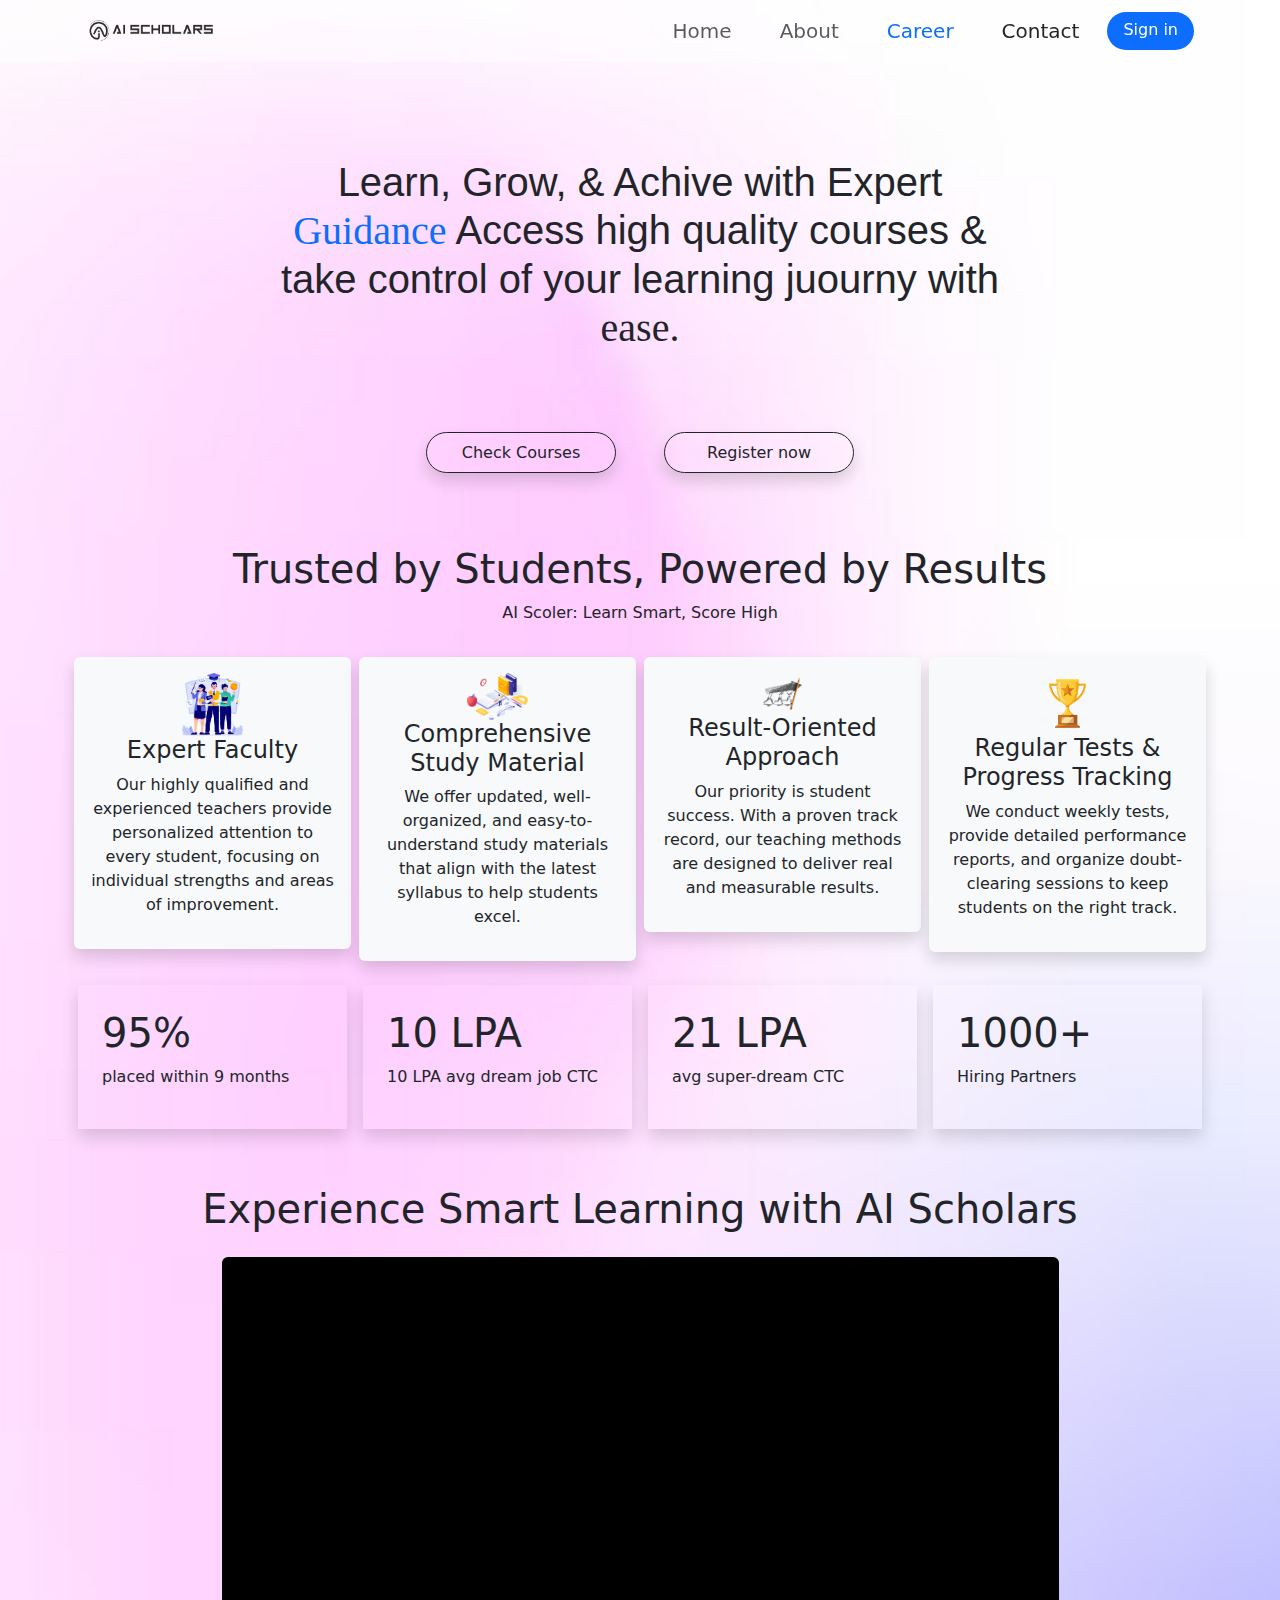
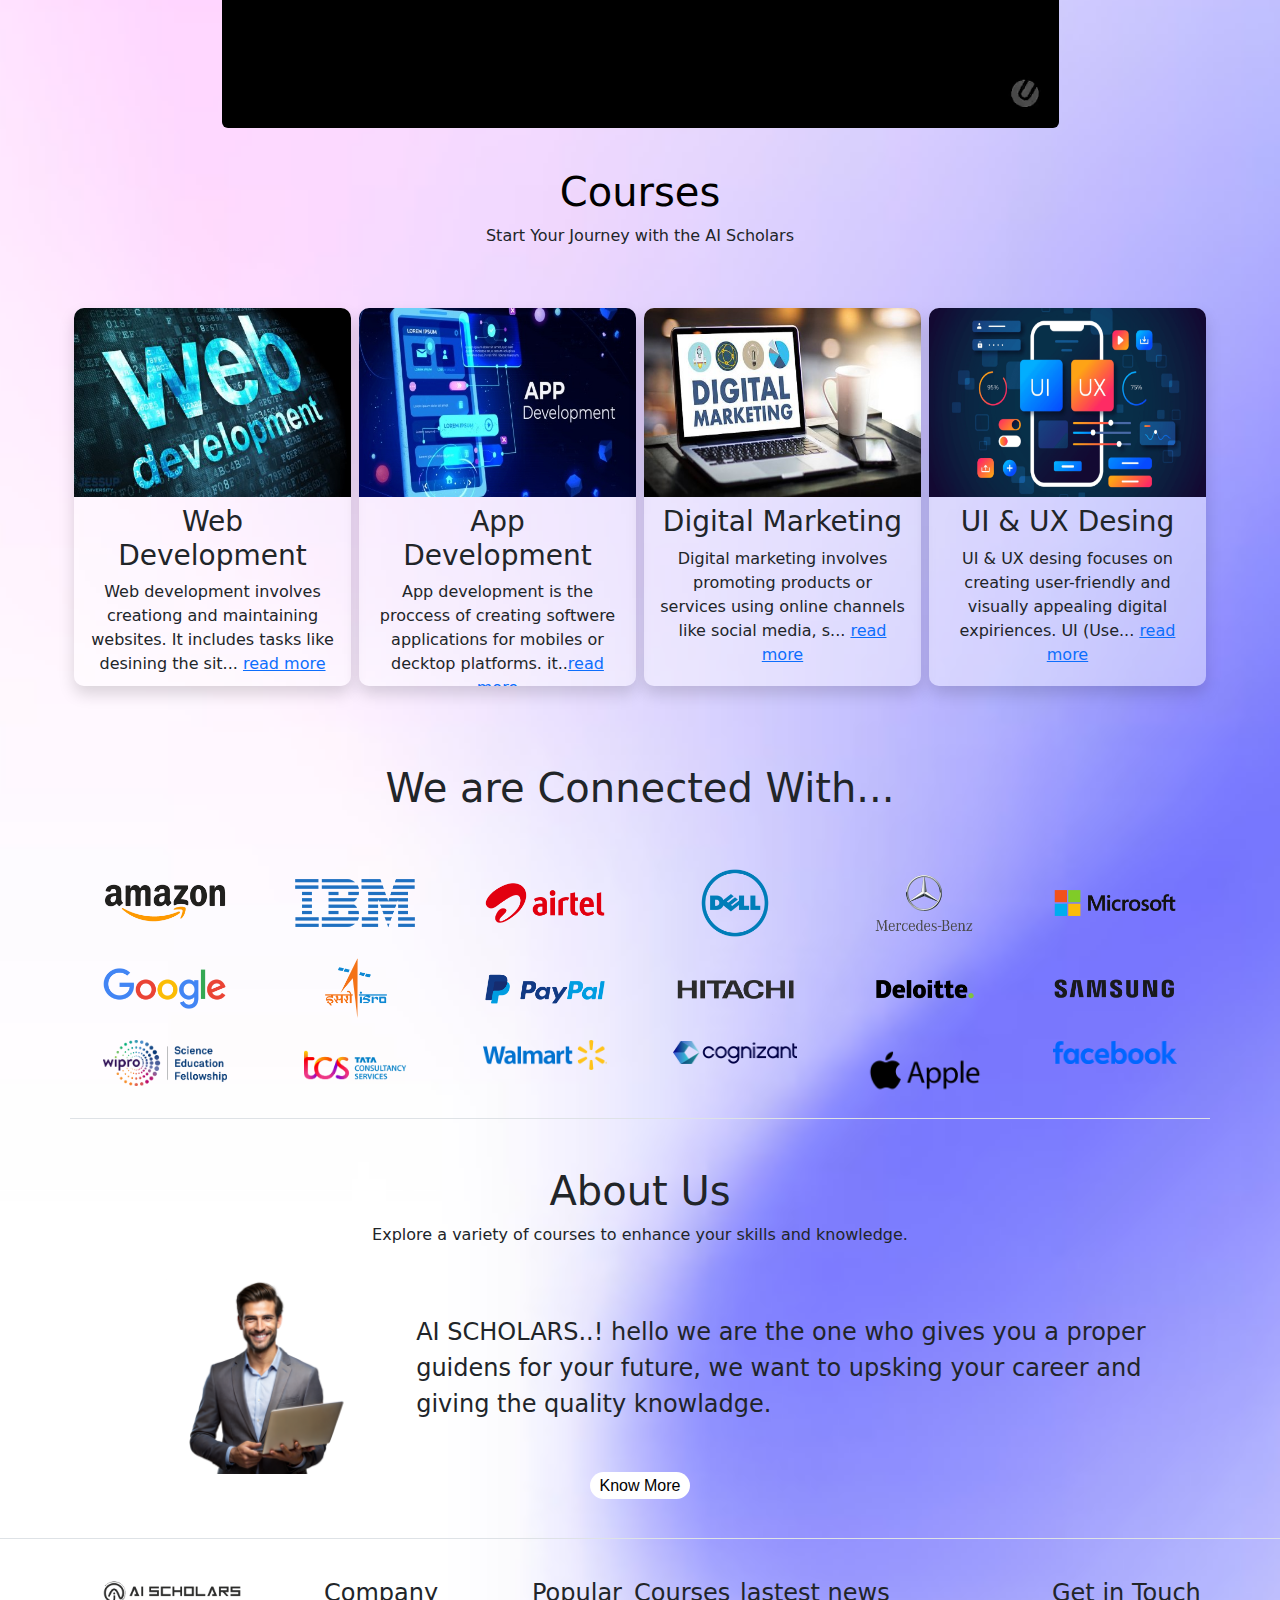
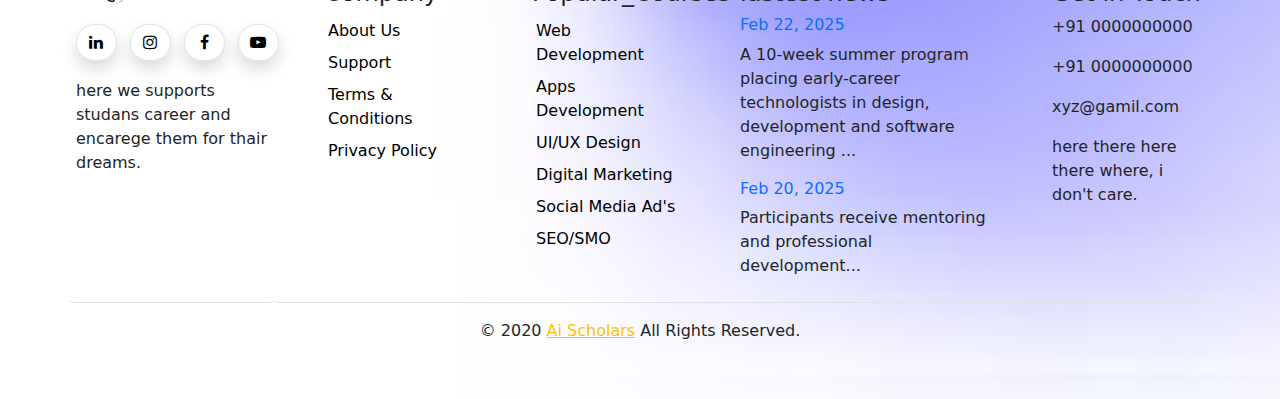
<file: index.html>
<!DOCTYPE html>
<html lang="en">
<head>
    <meta charset="UTF-8">
    <meta name="viewport" content="width=device-width, initial-scale=1.0">
    <title>AI Scoler</title>
    <!--THE CORE CSS LINK-->
    <link rel="stylesheet" href="index.css">
    <!--BOOTSTRAP LIKE-->
    <link href="https://cdn.jsdelivr.net/npm/bootstrap@5.3.3/dist/css/bootstrap.min.css" rel="stylesheet">
    <!--THE FAVICON-->
    <link rel="shortcut icon" href="./images/logo.png" type="image/x-icon">
    <!--FA FA ICON CDN LINK-->
    <link rel="stylesheet" href="https://cdnjs.cloudflare.com/ajax/libs/font-awesome/4.7.0/css/font-awesome.min.css">
</head>
<body>
    <!--THE HEADER-->
    <header class="d-block sticky-top" style=" background-color: #ffffff72; backdrop-filter: blur(5px);">
    <!--THE NAVBAR-->
    <nav class="navbar navbar-expand-sm sticky-top">
                <div class="container">
                    <a id="logo" class="p-1" href="#"><img style="width:130px" src="./images/logo.png" alt=""></a>
                    <button class="navbar-toggler" type="button" data-bs-toggle="collapse"
                        data-bs-target="#collapsibleNavbar">
                        <span class="navbar-toggler-icon"></span>
                    </button>
                    <div class="collapse navbar-collapse" id="collapsibleNavbar">
                        <ul class="navbar-nav ms-auto">
                            <li class="nav-item">
                                <a class="nav-link fs-5 px-4"  href="#">Home</a>
                            </li>
                            <li class="nav-item">
                                <a class="nav-link fs-5 px-4"  href="#">About</a>
                            </li>
                            <li class="nav-item">
                                <a class="nav-link text-primary fs-5 px-4"  href="#">Career</a>
                            </li>
                            <li class="nav-item">
                                <a class="nav-link text-dark fs-5 px-4"  href="#">Contact</a>
                            </li>
                        </li>
                            <li class="nav-item d-flex align-item-center justify-content-center p-1">
                                 <a href="#" class="text-decoration-none badge rounded-pill bg-primary px-3">
                                    <h6 class="text-center m-0 pt-1">Sign in</h6>
                                </a>
                            </li>
                        </ul>
                    </div>
                </div>
            </nav>
            </header>
            <!--THE NAV IS DONE-->
           
             <!--THE HOME PAGE-->
            <section id="homepage" class="container">
                <div class="row d-block my-3">
                    <div class="col my-5 d-flex align-item-center justify-content-center">
                    <h1 id="homeheading" class="text-center text-dark col-9 col-md-7 col-lg-8 mt-5">Learn, Grow, & Achive with Expert <span id="spacialword" class="text-primary">Guidance</span>
                    Access high quality courses & take control of your learning juourny with <span id="spacialwordtwo">ease.</span></h1>
                    </div>
                </div>
                <div class="row align-item-center justify-content-center">
                    <a href="#course_section" id="coursesbutton" class="btn col-5 col-md-3 col-lg-2 border-dark m-4 shadow">
                        <h6 class=" m-1">Check Courses</h6>
                    </a>
                     <a href="#" id="coursesbutton" class="btn col-5 col-md-3 col-lg-2 border-dark m-4 shadow">
                        <h6 class=" m-1">Register now</h6>
                    </a>
                </div>
            </section>

            <!--THE WHY SECTION-->
            <section id="whypage" class="container">
                <div class="row mt-5">
                    <h1 class="text-center">Trusted by Students, Powered by Results</h1>
                    <p class="text-center">AI Scoler: Learn Smart, Score High</p>
                </div>
                <div class="row justify-content-center">
                    <div class="col-10 col-md-5 col-lg-3 py-3 px-1">
                        <div class="card col p-3 shadow bg-light border-0">
                            <div class="col d-flex justify-content-center"><img class="w-25" src="./images/ExpertFaculty.jpg!bw700" alt=""></div>
                        <h1 class="text-center fs-4">Expert Faculty</h1>
                        <p class="text-center fs-6">Our highly qualified and experienced teachers provide personalized attention to every student, focusing on individual strengths and areas of improvement.</p>
                        </div>
                    </div>

                     <div class="col-10 col-md-5 col-lg-3 py-3 px-1">
                        <div class="card col p-3 shadow bg-light border-0">
                            <div class="col d-flex justify-content-center"><img class="w-25" src="./images/ComprehensiveStudyMaterial.webp" alt=""></div>
                        <h1 class="text-center fs-4">Comprehensive Study Material</h1>
                        <p class="text-center fs-6">We offer updated, well-organized, and easy-to-understand study materials that align with the latest syllabus to help students excel.</p>
                        </div>
                    </div>

                     <div class="col-10 col-md-5 col-lg-3 py-3 px-1">
                        <div class="card col p-3 shadow bg-light border-0">
                            <div class="col d-flex justify-content-center"><img class="w-25" src="./images/Result-OrientedApproach.png" alt=""></div>
                        <h1 class="text-center fs-4"> Result-Oriented Approach</h1>
                        <p class="text-center fs-6">Our priority is student success. With a proven track record, our teaching methods are designed to deliver real and measurable results.</p>
                        </div>
                    </div>

                     <div class="col-10 col-md-5 col-lg-3 py-3 px-1">
                        <div class="card col p-3 shadow bg-light border-0">
                            <div class="col d-flex justify-content-center"><img class="w-25" src="./images/RegularTests&ProgressTracking.webp" alt=""></div>
                        <h1 class="text-center fs-4">Regular Tests & Progress Tracking</h1>
                        <p class="text-center fs-6">We conduct weekly tests, provide detailed performance reports, and organize doubt-clearing sessions to keep students on the right track.</p>
                        </div>
                    </div>
                </div>

                <div class="row justify-content-center">
                    <div class="col-5 col-md-6 col-lg-3 p-2">
                        <div class="box shadow p-4">
                            <h1>95%</h1>
                            <p>placed within 9 months</p>
                        </div>
                    </div>

                    <div class="col-5 col-md-6 col-lg-3 p-2">
                        <div class="box shadow p-4">
                            <h1>10 LPA</h1>
                            <p>10 LPA avg dream job CTC</p>
                        </div>
                    </div>

                    <div class="col-5 col-md-6 col-lg-3 p-2">
                        <div class="box shadow p-4">
                            <h1>21 LPA</h1>
                            <p>avg super-dream CTC</p>
                        </div>
                    </div>

                    <div class="col-5 col-md-6 col-lg-3 p-2">
                        <div class="box shadow p-4">
                            <h1>1000+</h1>
                            <p>Hiring Partners</p>
                        </div>
                    </div>
                </div>
            </section>
            
            <!--THE INTRO VIDEO SECTION-->
            <section id="introvideo" class="container">
                <div class="row justify-content-center">
                    <div class="col-12 mt-5">
                        <h1 class="text-center">Experience Smart Learning with AI Scholars</h1>
                    </div>
                    <div class="d-flex justify-content-center py-3">
                        <video  id="video1" class="w-75 rounded" loop muted autoplay="autoplay" src="./images/Office_Work_Free_Stock_Video___One1(720p).mp4"></video>
                    </div>
                                        
                    
                </div>
            </section>


            <!--THE COURSES SECTION-->
            <section id="course_section" class="container">
                <div class="row justify-content-center">
                    <div class="col-12 py-4">
                        <h1 class="text-center text-black">Courses</h1>
                        <p class="text-center">Start Your Journey with the AI Scholars</p>
                    </div>
                    <div class="cardbox col-10 col-md-5 col-lg-3 p-1">
                        <div id="cardok" class="shadow my-3">
                            <img class="col" src="./images/1.jpg" alt="">
                            <h1 class="col px-3 text-center fs-3 my-2">Web Development</h1>
                            <p class="col px-3 text-center">Web development involves creationg and maintaining websites. It includes tasks like desining the sit... <a href="#">read more</a></p>
                        </div>
                    </div>
                    <div class="cardbox col-10 col-md-5 col-lg-3 p-1">
                        <div id="cardok" class="shadow my-3">
                            <img class="col" src="./images/2.jpg" alt="">
                            <h1 class="col px-3 text-center fs-3 my-2">App Development</h1>
                            <p class="col px-3 text-center">App development is the proccess of creating softwere applications for mobiles or decktop platforms. it..<a href="#">read more</a></p>
                        </div>
                    </div>
                    <div class="cardbox col-10 col-md-5 col-lg-3 p-1">
                        <div id="cardok" class="shadow my-3">
                            <img class="col" src="./images/3.jpg" alt="">
                            <h1 class="col px-3 text-center fs-3 my-2">Digital Marketing</h1>
                            <p class="col px-3 text-center">Digital marketing involves promoting products or services using online channels like social media, s... <a href="#">read more</a></p>
                        </div>
                    </div>
                    <div class="cardbox col-10 col-md-5 col-lg-3 p-1">
                        <div id="cardok" class="shadow my-3">
                            <img class="col" src="./images/4.png" alt="">
                            <h1 class="col px-3 text-center fs-3 my-2">UI & UX Desing</h1>
                            <p class="col px-3 text-center">UI & UX desing focuses on creating user-friendly and visually appealing digital expiriences. UI (Use... <a href="#">read more</a></p>
                        </div>
                    </div>
                </div>
            </section>

            <!--THE COMPANYS WITH US-->
            <section id="companys_withus" class="container border-bottom">
                <div class="row my-5">
                    <h1 class="col text-center">We are Connected With...</h1>
                </div>
                <div class="row">
                    <div class="col-6 col-md-4 col-lg-2 text-center mb-3">
                        <img class="w-75" src="./images/amazon.png" alt="">
                    </div>

                    <div class="col-6 col-md-4 col-lg-2 text-center mb-3">
                        <img class="w-75" src="./images/ibm.png" alt="">
                    </div>
             
                    <div class="col-6 col-md-4 col-lg-2 text-center mb-3">
                        <img class="w-75" src="./images/airtel.png" alt="">
                    </div>
                
                    <div class="col-6 col-md-4 col-lg-2 text-center mb-3">
                        <img class="w-75" src="./images/dell.png" alt="">
                    </div>
               
                    <div class="col-6 col-md-4 col-lg-2 text-center mb-3">
                        <img class="w-75" src="./images/Mercedes.png" alt="">
                    </div>

                    <div class="col-6 col-md-4 col-lg-2 text-center mb-3">
                        <img class="w-75" src="./images/mcrosoft.png" alt="">
                    </div>

                     <div class="col-6 col-md-4 col-lg-2 text-center mb-3">
                        <img class="w-75" src="./images/googli.png" alt="">
                    </div>

                    <div class="col-6 col-md-4 col-lg-2 text-center mb-3">
                        <img class="w-75" src="./images/isro.png" alt="">
                    </div>
             
                    <div class="col-6 col-md-4 col-lg-2 text-center mb-3">
                        <img class="w-75" src="./images/paypal.png" alt="">
                    </div>
                
                    <div class="col-6 col-md-4 col-lg-2 text-center mb-3">
                        <img class="w-75" src="./images/hitachi.png" alt="">
                    </div>
               
                    <div class="col-6 col-md-4 col-lg-2 text-center mb-3">
                        <img class="w-75" src="./images/deloit.png" alt="">
                    </div>

                    <div class="col-6 col-md-4 col-lg-2 text-center mb-3">
                        <img class="w-75" src="./images/samsung.png" alt="">
                    </div>

                    <div class="col-6 col-md-4 col-lg-2 text-center mb-3">
                        <img class="w-75" src="./images/Wipro_Logo.png" alt="">
                    </div>

                    <div class="col-6 col-md-4 col-lg-2 text-center mb-3">
                        <img class="w-75" src="./images/tcs.png" alt="">
                    </div>

                    <div class="col-6 col-md-4 col-lg-2 text-center mb-3">
                        <img class="w-75" src="./images/Walmart.png" alt="">
                    </div>

                    <div class="col-6 col-md-4 col-lg-2 text-center mb-3">
                        <img class="w-75" src="./images/cognized.png" alt="">
                    </div>

                    <div class="col-6 col-md-4 col-lg-2 text-center mb-3">
                        <img class="w-75" src="./images/apple_logo_icon_168588.webp" alt="">
                    </div>

                    <div class="col-6 col-md-4 col-lg-2 text-center mb-3">
                        <img class="w-75" src="./images/Facebook_logo_(2023).svg.png" alt="">
                    </div>
                </div>
            </section>

            <!--THE ABOUT PAGE-->
            <section id="aboutpage" class="container">
                <div class="row justify-content-center">
                    <div class="col mt-5">
                        <h1 class="text-center">About Us</h1>
                        <p class="text-center">Explore a variety of courses to enhance your skills and knowledge.</p>
                    </div>

                   <div id="aboutpagebox" class="col-12 p-3">
                    <div class="row justify-content-center">
                        <div class="col-9 col-md-3 text-center">
                        <img class="w-75" src="./images/laptopman.webp" alt="">
                    </div>
                        <p class="col-10 col-md-8 fs-4" style="display: flex; align-items: center;">AI SCHOLARS..! hello we are the one who gives you a proper guidens for your future, we want to upsking your career and giving the quality knowladge.</p>
                    </div>
                    <div class="col text-center">
                    <a href="#" id="knowmorebutton" class="text-decoration-none text-black">Know More</a>
                    </div>
                   </div>
                </div>
            </section>

            <!--THE FOOTER SECTION-->
            <footer class="container-fluid">
                <div class="row border-top p-3 my-4 justify-content-center">
                    <div class="col-9 col-md-4 col-lg-2 rounded p-2 my-3 border-bottom border-md-none">
                        <div class="row">
                            <div class="col-12 d-flex justify-content-center">
                        <img class="w-75" src="./images/logo.png" alt="">
                        </div> 
                        <div class="social col-3 my-4"><a class="text-decoration-none text-center text-black p-2 rounded-pill border shadow" href="#"><i class="w-75 fa fa-linkedin" aria-hidden="true"></i></a></div>
                        <div class="social col-3 my-4"><a class="text-decoration-none text-center text-black p-2 rounded-pill border shadow" href="#"><i class="w-75 fa fa-instagram" aria-hidden="true"></i></a></div>
                        <div class="social col-3 my-4"><a class="text-decoration-none text-center text-black p-2 rounded-pill border shadow" href="#"><i class="w-75 fa fa-facebook" aria-hidden="true"></i></a></div>
                        <div class="social col-3 my-4"><a class="text-decoration-none text-center text-black p-2 rounded-pill border shadow" href="#"><i class="w-75 fa fa-youtube-play" aria-hidden="true"></i></a></div> 
                        <p class="col">here we supports studans career and encarege them for thair dreams.</p>
                        </div>                      
                    </div>
                    <div class="col-9 col-md-4 col-lg-2 p-2 ps-5 my-3 border-bottom border-md-none">
                        <h1 class="fs-4">Company</h1>
                        <div class="col p-1"><a class="text-decoration-none text-black" href="">About Us</a></div>
                        <div class="col p-1"><a class="text-decoration-none text-black" href="">Support</a></div>
                        <div class="col p-1"><a class="text-decoration-none text-black" href="">Terms & Conditions</a></div>
                        <div class="col p-1"><a class="text-decoration-none text-black" href="">Privacy Policy</a></div>
                    </div>
                    <div class="col-9 col-md-4 col-lg-2  p-2 ps-5 my-3 border-bottom border-md-none">
                        <h1 class="fs-4">Popular_Courses</h1>
                        <div class="col p-1"><a class="text-decoration-none text-black" href="">Web Development</a></div>
                        <div class="col p-1"><a class="text-decoration-none text-black" href="">Apps Development</a></div>
                        <div class="col p-1"><a class="text-decoration-none text-black" href="">UI/UX Design</a></div>
                        <div class="col p-1"><a class="text-decoration-none text-black" href="">Digital Marketing</a></div>
                        <div class="col p-1"><a class="text-decoration-none text-black" href="">Social Media Ad's</a></div>
                        <div class="col p-1"><a class="text-decoration-none text-black" href="">SEO/SMO</a></div>
                    </div>
                    <div class="col-9 col-md-4 col-lg-3  p-2 ps-5 my-3 border-bottom border-md-none">
                        <h1 class="fs-4">lastest news</h1>
                        <h4 class="fs-6 fw-5 text-primary">Feb 22, 2025</h4>
                        <p class="fs-6 fw-1">A 10-week summer program placing early-career technologists in design, development and software engineering ...</p>
                        <h4 class="fs-6 fw-5 text-primary">Feb 20, 2025</h4>
                        <p class="fs-6 fw-1">Participants receive mentoring and professional development...</p>
                    </div>
                     <div class="col-9 col-md-4 col-lg-2  p-2 ps-5 my-3 border-bottom border-md-none">
                        <h1 class="fs-4">Get in Touch</h1>
                        <p class="">+91 0000000000</p>
                        <p class="">+91 0000000000</p>
                        <p class="">xyz@gamil.com</p>
                        <p class="">here there here there where, i don't care.</p>
                    </div>
                    <div class="col-12 text-center">
                        <p>© 2020 <a class="text-warning" href="#">Ai Scholars</a> All Rights Reserved.</p>
                    </div>
                </div>
            </footer>
            <!--THE BOOTSTRAP SCRIPT-->
            <script src="https://cdn.jsdelivr.net/npm/bootstrap@5.3.3/dist/js/bootstrap.bundle.min.js"></script>
</body>
</html>
</file>
<file: index.css>
*{
    margin: 0;
    padding: 0;
    box-sizing: border-box;
}

html,
body{
    background-image: url(./images/bgimgbody2.avif);
    background-position: center;
    background-repeat: no-repeat;
    background-size: cover;
}

/*THE HOME PAGE ALL ADD's*/
#homepage #homeheading{
    font-family:Verdana, Geneva, Tahoma, sans-serif;
}
#homepage #homeheading #spacialword{
    font-family: 'Times New Roman', Times, serif;
}
#homepage #homeheading #spacialwordtwo{
    font-family:cursive;
}


#homepage #coursesbutton{
    background-color: transparent;
    border-radius: 2rem;
    transition: 0.2s;
}
#homepage #coursesbutton:hover{
    background-color: #fff;
    border-radius: 5px;
    border: none;
}

/*THE COURSES SECTION ALL ADD's*/
#course_section #cardok{
    background-color: #ffffff6c;
    height: 90%;
    border-radius: 10px;
    overflow: hidden;
}
#course_section #cardok img{
    width: 100%;
    height: 50%;
}

/*THE ABOUT PAGE*/
#aboutpage #knowmorebutton{
    padding: 5px 10px;
    background-color: #fff;
    transition: 0.2s;
    border-radius: 2rem;
    font-family: 'Trebuchet MS', 'Lucida Sans Unicode', 'Lucida Grande', 'Lucida Sans', Arial, sans-serif;
}
#aboutpage #knowmorebutton:hover{
    padding: 5px 15px;
    background-color: transparent;
    border: 1px solid black;
}
</file>
